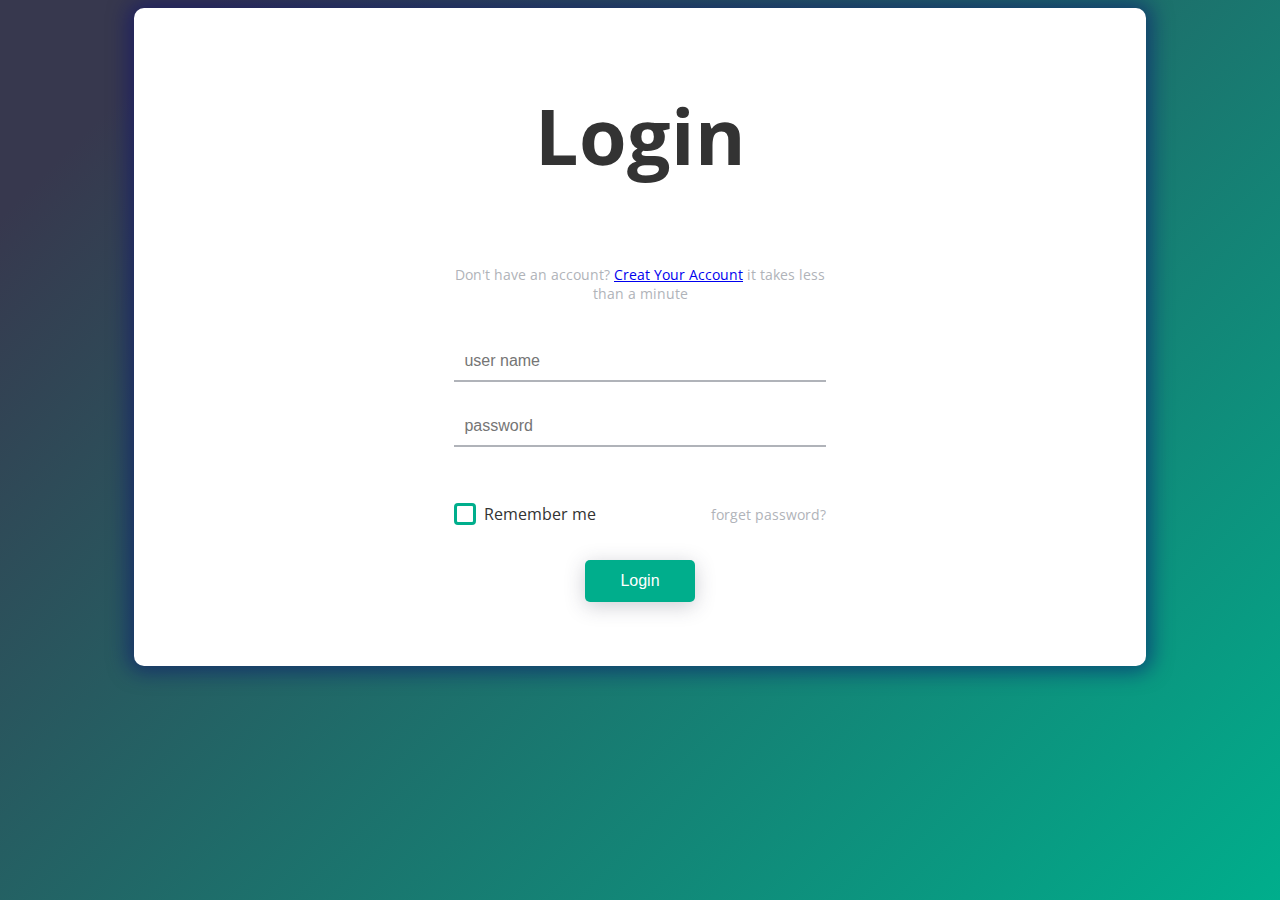
<file: login-page.html>
<!DOCTYPE html>
<html lang="en" >
<head>
  <meta charset="UTF-8">
  <title>Login to SKYWARE</title>
  <link href="https://fonts.googleapis.com/css?family=Open+Sans" rel="stylesheet">


<link href="https://maxcdn.bootstrapcdn.com/font-awesome/4.7.0/css/font-awesome.min.css" rel="stylesheet" integrity="sha384-wvfXpqpZZVQGK6TAh5PVlGOfQNHSoD2xbE+QkPxCAFlNEevoEH3Sl0sibVcOQVnN" crossorigin="anonymous">
<link rel="stylesheet" href="login-page.css">

</head>
<body>
<div class="box-form">
		<div class="right">
		<h5>Login</h5>
		<p>Don't have an account? <a href="#">Creat Your Account</a> it takes less than a minute</p>
		<div class="inputs">
			<input type="text" placeholder="user name">
			<br>
			<input type="password" placeholder="password">
		</div>
			
			<br><br>
			
		<div class="remember-me--forget-password">
	<label>
		<input type="checkbox" name="item" checked/>
		<span class="text-checkbox">Remember me</span>
	</label>
			<p>forget password?</p>
		</div>
			
			<br>
			<button>Login</button>
	</div>
	
</div>
  
</body>
</html>
</file>
<file: login-page.css>
body {
  background-image: linear-gradient(135deg, #37384E 10%, #00AE8C 100%);
  background-size: cover;
  background-repeat: no-repeat;
  background-attachment: fixed;
  font-family: "Open Sans", sans-serif;
  color: #333333;
}

.box-form {
  margin: 0 auto;
  width: 80%;
  background: #FFFFFF;
  border-radius: 10px;
  overflow: hidden;
  display: flex;
  flex: 1 1 100%;
  align-content: center;
  text-align: center;
  align-items: center;
  justify-content: space-between;
  box-shadow: 0 0 20px 6px #090b6f85;
}
@media (max-width: 980px) {
  .box-form {
    flex-flow: wrap;
    text-align: center;
    align-content: center;
    align-items: center;
  }
}
.box-form div {
  height: auto;
}

.box-form .right {
  padding: 0 25vw 5vw;
  overflow: hidden;
}
@media (max-width: 750px) {
  .box-form .right {
    padding: 0 5vw 5vw;
    width: 100%;
  }
}
.box-form .right h5 {
  font-size: 6vw;
  line-height: 0;
}
.box-form .right p {
  font-size: 14px;
  color: #B0B3B9;
}
.box-form .right .inputs {
  overflow: hidden;
}
.box-form .right input {
  width: 100%;
  padding: 10px;
  margin-top: 25px;
  font-size: 16px;
  border: none;
  outline: none;
  border-bottom: 2px solid #B0B3B9;
}
.box-form .right .remember-me--forget-password {
  display: flex;
  justify-content: space-between;
  align-items: center;
}
.box-form .right .remember-me--forget-password input {
  margin: 0;
  margin-right: 7px;
  width: auto;
}
.box-form .right button {
  color: #fff;
  font-size: 16px;
  padding: 12px 35px;
  border-radius: 5px;
  display: inline-block;
  border: 0;
  outline: 0;
  box-shadow: 0px 4px 20px rgb(55, 56, 78,0.25);
  background-color: #00AE8C;
}

label {
  display: block;
  position: relative;
  margin-left: 30px;
}

label::before {
  content: ' \f00c';
  position: absolute;
  font-family: FontAwesome;
  background: transparent;
  border: 3px solid #00AE8C;
  border-radius: 4px;
  color: transparent;
  left: -30px;
  transition: all 0.2s linear;
}

label:hover::before {
  font-family: FontAwesome;
  content: ' \f00c';
  color: #fff;
  cursor: pointer;
  background: #00AE8C;
}

label:hover::before .text-checkbox {
  background: #00AE8C;
}

label span.text-checkbox {
  display: inline-block;
  height: auto;
  position: relative;
  cursor: pointer;
  transition: all 0.2s linear;
}

label input[type="checkbox"] {
  display: none;
}
</file>
